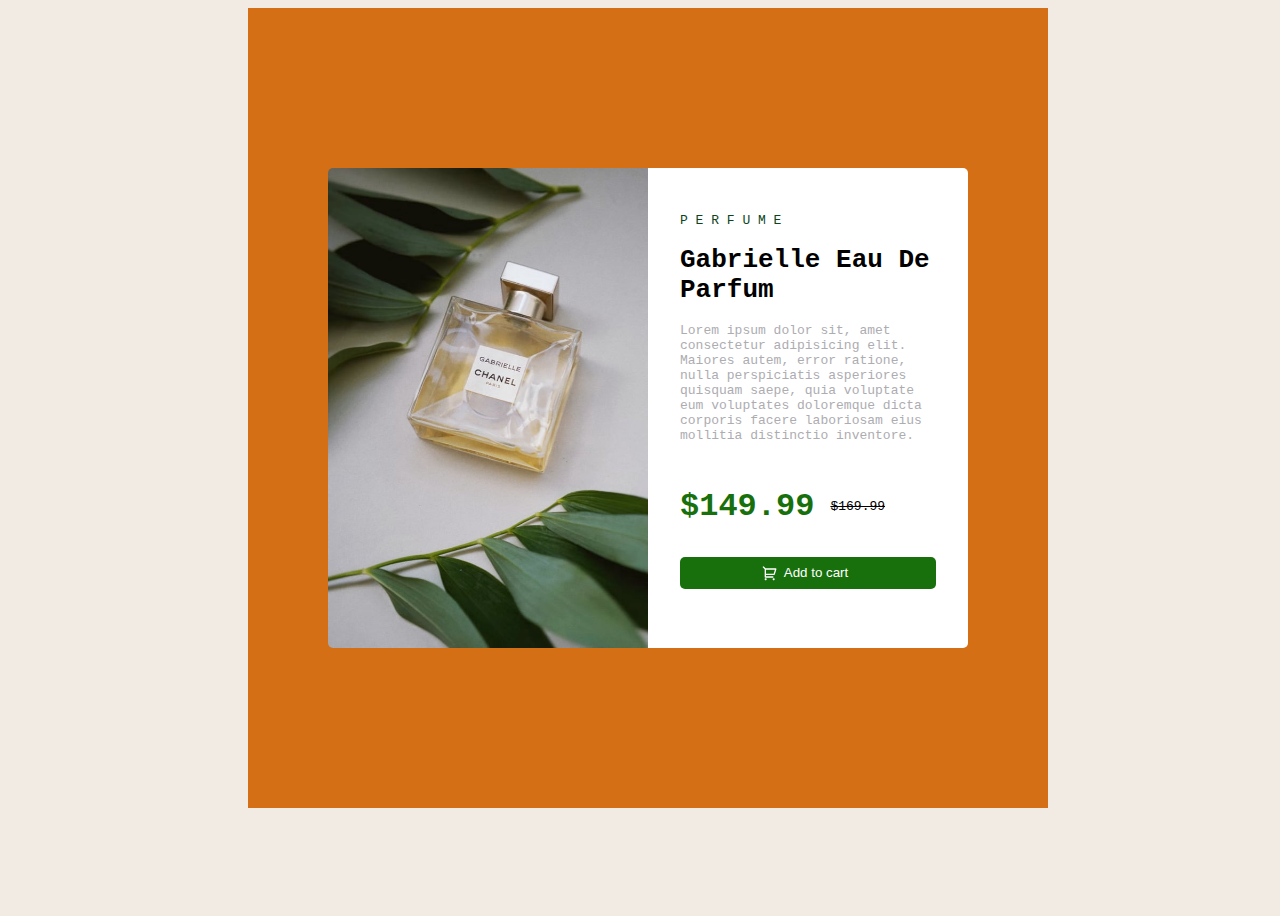
<file: index.html>
<!DOCTYPE html>
<html lang="en">
<head>
    <meta charset="UTF-8">
    <meta name="viewport" content="width=device-width, initial-scale=1.0">
    <title>Document</title>
    <link rel="stylesheet" href="style.css"> 
</head>
<body>
   <main>
    <section class="section-one">
        <img src="images/perfum.jpg" alt="picture of a perfume">
    </section>
    <section class="section-two">

        <p class="perfume">  P E R F U M E</p>

        <h1>Gabrielle Eau De Parfum</h1>

        <p class="solar">Lorem ipsum dolor sit, amet consectetur adipisicing elit. Maiores autem, error ratione, nulla perspiciatis asperiores quisquam saepe, quia voluptate eum voluptates doloremque dicta corporis facere laboriosam eius mollitia distinctio inventore.</p>
       
        <div class="pricing">
        <p class="first-price"> $149.99</p>
        <p> <strike>$169.99 </strike></p>
        </div>
    
        
       <div class=" button-wrapper">
        <img src="./images/cart.svg
        " alt="">
         <button>Add to cart</button>
    </div>
   
    </section>
   </main> 
</body>
</html>
</file>
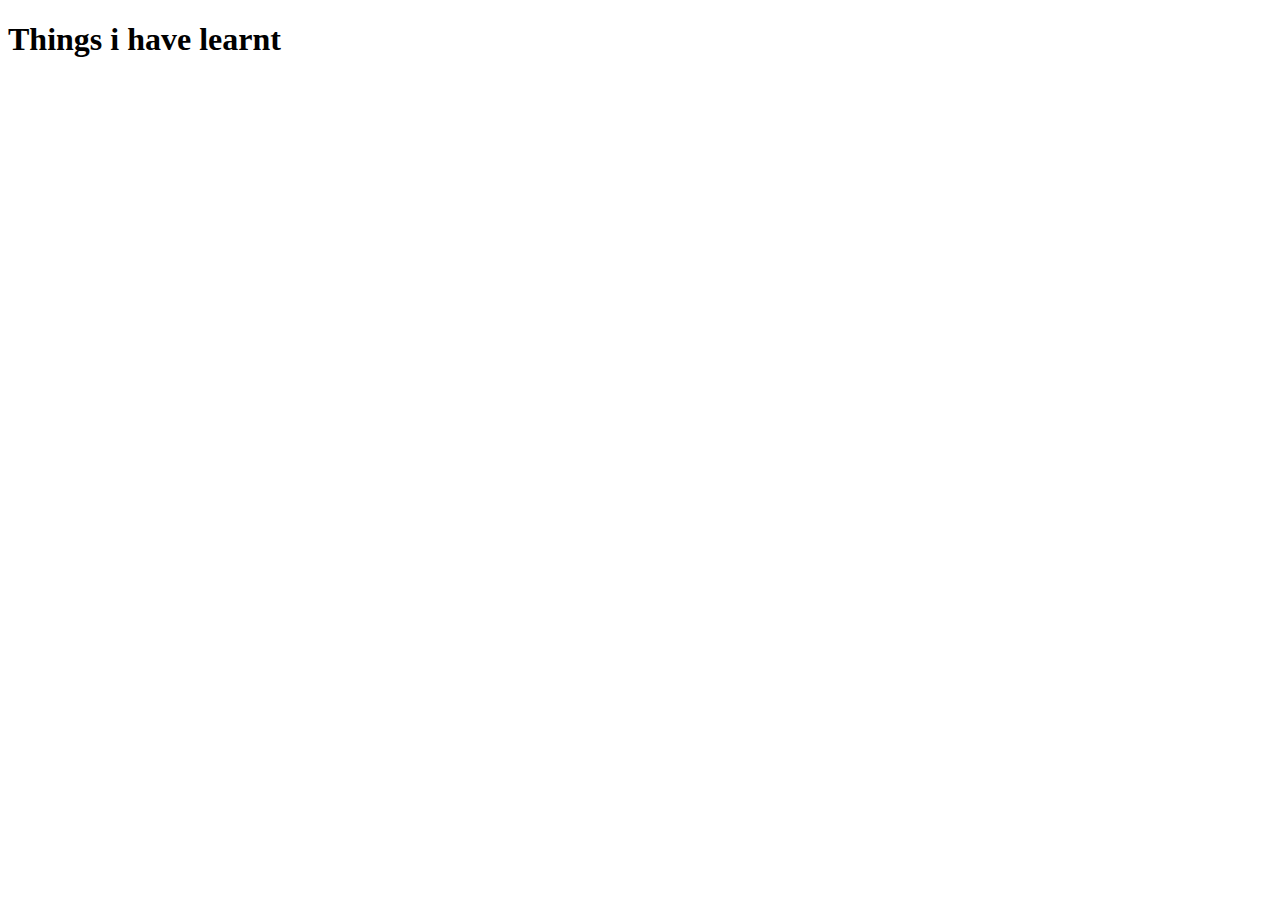
<file: learn.html>
<!DOCTYPE html>
<html lang="en">
<head>
    <meta charset="UTF-8">
    <meta name="viewport" content="width=h1, initial-scale=1.0">
    <title>Document</title>
</head>
<body>
 <h1>Things i have learnt</h1>   
</body>
</html>
</file>
<file: style.css>
body{
    background-color: hsl(30, 38%, 92%);
    width: 100vw;
    height: 100vh;
    font-family:monospace; }

    *{
        box-sizing: border-box;
    }

main{
    display: flex;
    align-items: center;
    justify-content: center;
    width: 50rem;
    height: 50rem; 
    background-color: #d56f16;
    margin: auto;
}

.section-one{
    width: 20rem;
    height: 30rem;

    
}

.section-one img {
    width: 100%;
    height 100%;
    border-radius: 5px 0px 0px 5px;
    
}

.section-two {
    width: 20rem;
    height: 30rem;
    padding: 2rem;
    background-color: white;
    border-radius: 0 5px 5px 0;
}
.perfume{ color: rgb(12, 68, 28);}
.solar{
    color:#adacb1;
}

.pricing{
    display: flex;
    align-items: center;
    gap: 1rem;

}
.first-price {
    color:#18700d;
    font-size: 2rem;
    font-weight: bolder;

}
.button-wrapper{
    display: flex;
    justify-content: center;
    align-items: center;
    background-color: #18700d;
    border-radius: 5px;
}
.button-wrapper img{
    width:1rem;
    height: 2rem;
}
button{
    background-color: transparent;
    border: none;
    color: white;
}








.button img
</file>
